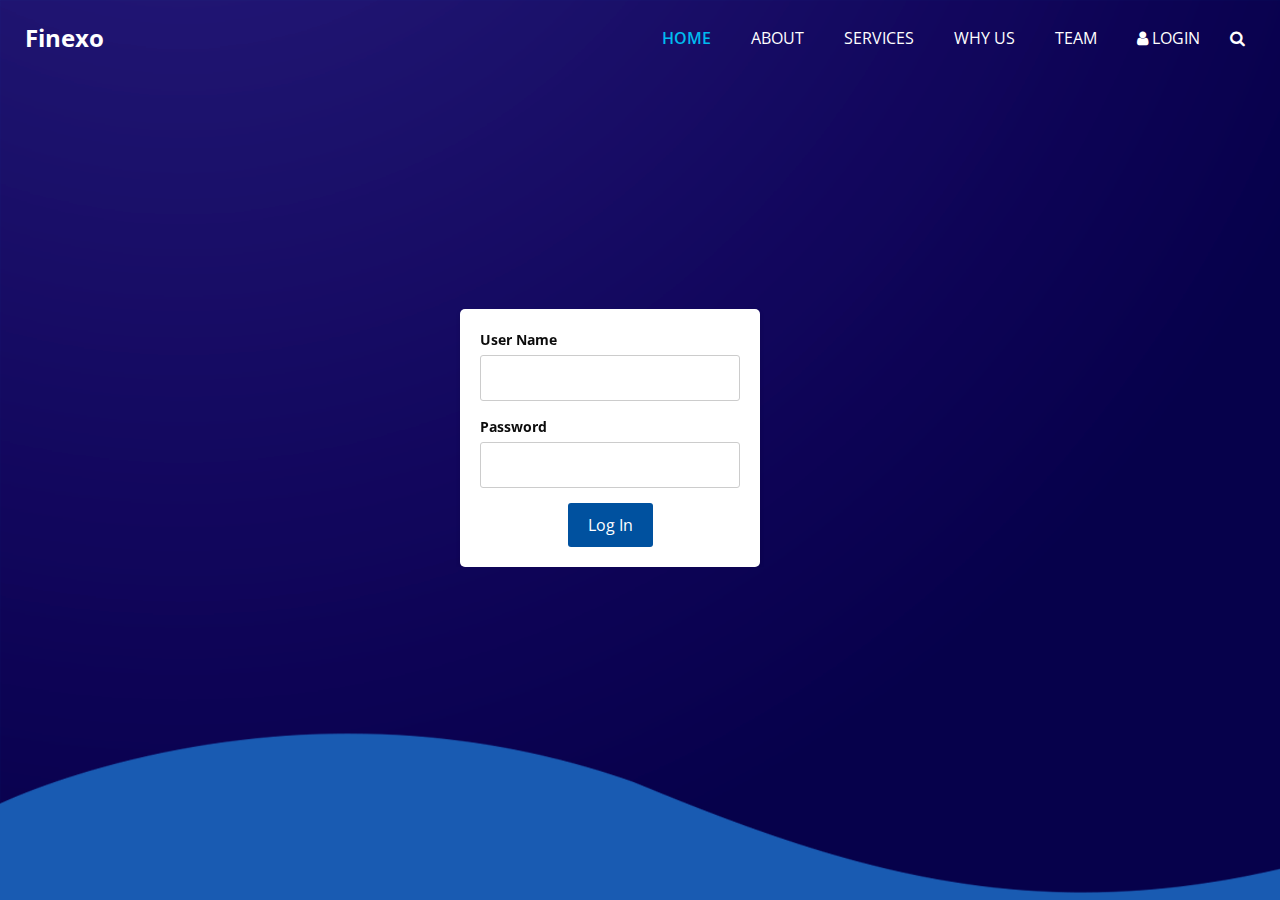
<file: finexo-html/login.html>
<!DOCTYPE html PUBLIC "-//W3C//DTD XHTML 1.0 Strict//EN" "http://www.w3.org/TR/xhtml1/DTD/xhtml1-strict.dtd">
<html xmlns="http://www.w3.org/1999/xhtml" lang="en" xml:lang="en">

<head>
    <meta http-equiv="Content-Type" content="text/html; charset=UTF-8" />
    <meta http-equiv="X-UA-Compatible" content="IE=edge">
    <meta http-equiv="Pragma" content="no-cache" />
    <link rel="stylesheet" type="text/css" href="css/bootstrap.css" />

    <!-- fonts style -->
    <link href="https://fonts.googleapis.com/css2?family=Roboto:wght@400;500;700;900&display=swap" rel="stylesheet">

    <!--owl slider stylesheet -->
    <link rel="stylesheet" type="text/css"
        href="https://cdnjs.cloudflare.com/ajax/libs/OwlCarousel2/2.3.4/assets/owl.carousel.min.css" />

    <!-- font awesome style -->
    <link href="css/font-awesome.min.css" rel="stylesheet" />

    <!-- Custom styles for this template -->
    <link href="css/style.css" rel="stylesheet" />
    <!-- responsive style -->
    <link href="css/responsive.css" rel="stylesheet" />
    <title>Citrix Login</title>
</head>
<div class="hero_area">

    <div class="hero_bg_box">
        <div class="bg_img_box">
            <img src="images/hero-bg.png" alt="">
        </div>
    </div>

    <!-- header section strats -->
    <header class="header_section">
        <div class="container-fluid">
            <nav class="navbar navbar-expand-lg custom_nav-container ">
                <a class="navbar-brand" href="index.html">
                    <span>
                        Finexo
                    </span>
                </a>

                <button class="navbar-toggler" type="button" data-toggle="collapse"
                    data-target="#navbarSupportedContent" aria-controls="navbarSupportedContent" aria-expanded="false"
                    aria-label="Toggle navigation">
                    <span class=""> </span>
                </button>

                <div class="collapse navbar-collapse" id="navbarSupportedContent">
                    <ul class="navbar-nav  ">
                        <li class="nav-item active">
                            <a class="nav-link" href="index.html">Home <span class="sr-only">(current)</span></a>
                        </li>
                        <li class="nav-item">
                            <a class="nav-link" href="about.html"> About</a>
                        </li>
                        <li class="nav-item">
                            <a class="nav-link" href="service.html">Services</a>
                        </li>
                        <li class="nav-item">
                            <a class="nav-link" href="why.html">Why Us</a>
                        </li>
                        <li class="nav-item">
                            <a class="nav-link" href="team.html">Team</a>
                        </li>
                        <li class="nav-item">
                            <a class="nav-link" href="login.html"> <i class="fa fa-user" aria-hidden="true"></i>
                                Login</a>
                        </li>

                        <form class="form-inline">
                            <button class="btn  my-2 my-sm-0 nav_search-btn" type="submit">
                                <i class="fa fa-search" aria-hidden="true"></i>
                            </button>
                        </form>
                    </ul>
                </div>
            </nav>
        </div>
    </header>
    <section class="slider_section ">
        <div id="customCarousel1" class="carousel slide" data-ride="carousel">
            <div class="carousel-inner">
                <div class="carousel-item active">
                    <div class="container ">
                        <div class="row">
                            <div class="col-md-4"></div>
                            <div class="col-md-4 ">

                                <body class="ns_login_body">
                                    <div id="ns_user_pass_section">
                                        <div class="ns_grid_text user_name">
                                            <span>User Name</span>

                                            <label for="username" style="display: none;">User Name</label>
                                            <input type="text" id="username" name="username" class="login_input"
                                                onfocus=1>
                                        </div>
                                        <div class="ns_grid_text login_password">
                                            <span>Password</span>

                                            <label for="password" style="display: none;">Password</label>
                                            <input type="password" name="password" id="password" class="login_input">
                                        </div>
                                        <div style="display:none">
                                            <label for="eula-accepted" style="display: none;">EULA</label>
                                            <input type="checkbox" name="eula" id="eula-accepted" value="TRUE">
                                        </div>
                                        <div class="login_button_cell">
                                            <label for="url" style="display: none;">URL</label>
                                            <input type="hidden" name="url" id="url" value="">

                                            <label for="timezone_offset" style="display: none;">Timezone Offset</label>
                                            <input type="hidden" name="timezone_offset" id="timezone_offset" value="">

                                            <button type="submit" class="login_button rdx_blue_button"><span
                                                    id="logintext">Log In</span><span id="loadingdots"></span></button>
                                        </div>
                                    </div>
                            </div>
                            </body>
                            <div class="col-md-4 "></div>
                        </div>
                    </div>
                </div>
            </div>

    </section>

</html>
</file>
<file: finexo-html/css/style.css>
@import url("https://fonts.googleapis.com/css2?family=Lato:wght@400;700&family=Open+Sans:wght@300;400;600;700&display=swap");
body {
  font-family: "Open Sans", sans-serif;
  color: #0c0c0c;
  background-color: #ffffff;
  overflow-x: hidden;
}

.layout_padding {
  padding: 90px 0;
}

.layout_padding2 {
  padding: 75px 0;
}

.layout_padding2-top {
  padding-top: 75px;
}

.layout_padding2-bottom {
  padding-bottom: 75px;
}

.layout_padding-top {
  padding-top: 90px;
}

.layout_padding-bottom {
  padding-bottom: 90px;
}

.heading_container {
  display: -webkit-box;
  display: -ms-flexbox;
  display: flex;
  -webkit-box-orient: vertical;
  -webkit-box-direction: normal;
      -ms-flex-direction: column;
          flex-direction: column;
  -webkit-box-align: start;
      -ms-flex-align: start;
          align-items: flex-start;
}

.heading_container h2 {
  position: relative;
  font-weight: bold;
  margin-bottom: 0;
}

.heading_container h2 span {
  color: #00bbf0;
}

.heading_container p {
  margin-top: 10px;
  margin-bottom: 0;
}

.heading_container.heading_center {
  -webkit-box-align: center;
      -ms-flex-align: center;
          align-items: center;
  text-align: center;
}

a,
a:hover,
a:focus {
  text-decoration: none;
}

a:hover,
a:focus {
  color: initial;
}

.btn,
.btn:focus {
  outline: none !important;
  -webkit-box-shadow: none;
          box-shadow: none;
}

/*header section*/
.hero_area {
  position: relative;
  min-height: 100vh;
  display: -webkit-box;
  display: -ms-flexbox;
  display: flex;
  -webkit-box-orient: vertical;
  -webkit-box-direction: normal;
      -ms-flex-direction: column;
          flex-direction: column;
}

.hero_area .hero_bg_box {
  position: absolute;
  top: 0;
  left: 0;
  width: 100%;
  height: 100%;
  display: -webkit-box;
  display: -ms-flexbox;
  display: flex;
  -webkit-box-pack: center;
      -ms-flex-pack: center;
          justify-content: center;
  -webkit-box-align: end;
      -ms-flex-align: end;
          align-items: flex-end;
  overflow: hidden;
  z-index: -1;
}

.hero_area .hero_bg_box .bg_img_box {
  min-width: 100%;
  min-height: 100%;
}

.hero_area .hero_bg_box img {
  min-width: 100%;
  min-height: 100%;
}

.sub_page .hero_area {
  min-height: auto;
  background: linear-gradient(130deg, #231a6f, #0f054c);
}

.sub_page .hero_area .hero_bg_box {
  display: none;
}

.header_section {
  padding: 15px 0;
}

.header_section .container-fluid {
  padding-right: 25px;
  padding-left: 25px;
}

.navbar-brand span {
  font-weight: bold;
  font-size: 24px;
  color: #ffffff;
}

.custom_nav-container {
  padding: 0;
}

.custom_nav-container .navbar-nav {
  margin-left: auto;
}

.custom_nav-container .navbar-nav .nav-item .nav-link {
  padding: 5px 20px;
  color: #ffffff;
  text-align: center;
  text-transform: uppercase;
  border-radius: 5px;
  -webkit-transition: all 0.3s;
  transition: all 0.3s;
}

.custom_nav-container .navbar-nav .nav-item:hover .nav-link, .custom_nav-container .navbar-nav .nav-item.active .nav-link {
  color: #00bbf0;
}

.custom_nav-container .navbar-nav .nav-item.active .nav-link {
  font-weight: 600;
}

.custom_nav-container .nav_search-btn {
  width: 35px;
  height: 35px;
  padding: 0;
  border: none;
  color: #ffffff;
}

.custom_nav-container .nav_search-btn:hover {
  color: #00bbf0;
}

.custom_nav-container .navbar-toggler {
  outline: none;
}

.custom_nav-container .navbar-toggler {
  padding: 0;
  width: 37px;
  height: 42px;
  -webkit-transition: all 0.3s;
  transition: all 0.3s;
}

.custom_nav-container .navbar-toggler span {
  display: block;
  width: 35px;
  height: 4px;
  background-color: #ffffff;
  margin: 7px 0;
  -webkit-transition: all 0.3s;
  transition: all 0.3s;
  position: relative;
  border-radius: 5px;
  transition: all 0.3s;
}

.custom_nav-container .navbar-toggler span::before, .custom_nav-container .navbar-toggler span::after {
  content: "";
  position: absolute;
  left: 0;
  height: 100%;
  width: 100%;
  background-color: #ffffff;
  top: -10px;
  border-radius: 5px;
  -webkit-transition: all 0.3s;
  transition: all 0.3s;
}

.custom_nav-container .navbar-toggler span::after {
  top: 10px;
}

.custom_nav-container .navbar-toggler[aria-expanded="true"] {
  -webkit-transform: rotate(360deg);
          transform: rotate(360deg);
}

.custom_nav-container .navbar-toggler[aria-expanded="true"] span {
  -webkit-transform: rotate(45deg);
          transform: rotate(45deg);
}

.custom_nav-container .navbar-toggler[aria-expanded="true"] span::before, .custom_nav-container .navbar-toggler[aria-expanded="true"] span::after {
  -webkit-transform: rotate(90deg);
          transform: rotate(90deg);
  top: 0;
}

/*end header section*/
/* slider section */
.slider_section {
  -webkit-box-flex: 1;
      -ms-flex: 1;
          flex: 1;
  display: -webkit-box;
  display: -ms-flexbox;
  display: flex;
  -webkit-box-align: center;
      -ms-flex-align: center;
          align-items: center;
  position: relative;
  padding: 45px 0 145px 0;
}

.slider_section .row {
  -webkit-box-align: center;
      -ms-flex-align: center;
          align-items: center;
}

.slider_section #customCarousel1 {
  width: 100%;
  position: unset;
}

.slider_section .detail-box {
  color: #00204a;
}

.slider_section .detail-box h1 {
  font-size: 3rem;
  font-weight: bold;
  text-transform: uppercase;
  margin-bottom: 15px;
  color: #ffffff;
}

.slider_section .detail-box p {
  color: #fefefe;
  font-size: 14px;
}

.slider_section .detail-box .btn-box {
  display: -webkit-box;
  display: -ms-flexbox;
  display: flex;
  margin: 0 -5px;
  margin-top: 25px;
}

.slider_section .detail-box .btn-box a {
  margin: 5px;
  text-align: center;
  width: 165px;
}

.slider_section .detail-box .btn-box .btn1 {
  display: inline-block;
  padding: 10px 15px;
  background-color: #00bbf0;
  color: #ffffff;
  border-radius: 0;
  -webkit-transition: all 0.3s;
  transition: all 0.3s;
  border: none;
}

.slider_section .detail-box .btn-box .btn1:hover {
  background-color: #007fa4;
}

.slider_section .detail-box .btn-box .btn2 {
  display: inline-block;
  padding: 10px 15px;
  background-color: #000000;
  color: #ffffff;
  border-radius: 0;
  -webkit-transition: all 0.3s;
  transition: all 0.3s;
  border: none;
}

.slider_section .detail-box .btn-box .btn2:hover {
  background-color: black;
}

.slider_section .img-box {
  margin: 45px 0;
}

.slider_section .img-box img {
  width: 100%;
  -webkit-animation: upDown 5s infinite;
          animation: upDown 5s infinite;
}

@-webkit-keyframes upDown {
  0% {
    -webkit-transform: translateY(-45px);
            transform: translateY(-45px);
  }
  50% {
    -webkit-transform: translateY(45px);
            transform: translateY(45px);
  }
  100% {
    -webkit-transform: translateY(-45px);
            transform: translateY(-45px);
  }
}

@keyframes upDown {
  0% {
    -webkit-transform: translateY(-45px);
            transform: translateY(-45px);
  }
  50% {
    -webkit-transform: translateY(45px);
            transform: translateY(45px);
  }
  100% {
    -webkit-transform: translateY(-45px);
            transform: translateY(-45px);
  }
}

.slider_section .carousel-indicators {
  position: unset;
  margin: 0;
  -webkit-box-pack: center;
      -ms-flex-pack: center;
          justify-content: center;
  -webkit-box-align: center;
      -ms-flex-align: center;
          align-items: center;
}

.slider_section .carousel-indicators li {
  background-color: #ffffff;
  width: 12px;
  height: 12px;
  border-radius: 100%;
  opacity: 1;
}

.slider_section .carousel-indicators li.active {
  width: 20px;
  height: 20px;
  background-color: #00bbf0;
}

.service_section {
  position: relative;
}

.service_section .box {
  display: -webkit-box;
  display: -ms-flexbox;
  display: flex;
  -webkit-box-orient: vertical;
  -webkit-box-direction: normal;
      -ms-flex-direction: column;
          flex-direction: column;
  -webkit-box-align: center;
      -ms-flex-align: center;
          align-items: center;
  text-align: center;
  margin-top: 45px;
  background-color: #f8f8f9;
  padding: 20px;
  border-radius: 5px;
}

.service_section .box .img-box {
  display: -webkit-box;
  display: -ms-flexbox;
  display: flex;
  -webkit-box-pack: center;
      -ms-flex-pack: center;
          justify-content: center;
  -webkit-box-align: start;
      -ms-flex-align: start;
          align-items: flex-start;
  width: 125px;
  min-width: 75px;
  height: 75px;
  margin-bottom: 15px;
}

.service_section .box .img-box img {
  max-width: 100%;
  max-height: 100%;
  -webkit-transition: all 0.3s;
  transition: all 0.3s;
}

.service_section .box .detail-box h5 {
  font-weight: bold;
  text-transform: uppercase;
}

.service_section .box .detail-box a {
  color: #00204a;
  font-weight: 600;
}

.service_section .box .detail-box a:hover {
  color: #00bbf0;
}

.service_section .btn-box {
  display: -webkit-box;
  display: -ms-flexbox;
  display: flex;
  -webkit-box-pack: center;
      -ms-flex-pack: center;
          justify-content: center;
  margin-top: 45px;
}

.service_section .btn-box a {
  display: inline-block;
  padding: 10px 45px;
  background-color: #00bbf0;
  color: #ffffff;
  border-radius: 0;
  -webkit-transition: all 0.3s;
  transition: all 0.3s;
  border: none;
}

.service_section .btn-box a:hover {
  background-color: #007fa4;
}

.about_section {
  background-color: #00204a;
  color: #ffffff;
}

.about_section .heading_container {
  margin-bottom: 45px;
}

.about_section .row {
  -webkit-box-align: center;
      -ms-flex-align: center;
          align-items: center;
}

.about_section .img-box img {
  max-width: 100%;
}

.about_section .detail-box h3 {
  font-weight: bold;
}

.about_section .detail-box p {
  margin-top: 15px;
}

.about_section .detail-box a {
  display: inline-block;
  padding: 10px 45px;
  background-color: #00bbf0;
  color: #ffffff;
  border-radius: 0px;
  -webkit-transition: all 0.3s;
  transition: all 0.3s;
  border: none;
  margin-top: 15px;
}

.about_section .detail-box a:hover {
  background-color: #007fa4;
}

.why_section .box {
  margin-top: 45px;
  display: -webkit-box;
  display: -ms-flexbox;
  display: flex;
  -webkit-box-orient: vertical;
  -webkit-box-direction: normal;
      -ms-flex-direction: column;
          flex-direction: column;
  -webkit-box-align: center;
      -ms-flex-align: center;
          align-items: center;
  text-align: center;
}

.why_section .box .img-box {
  margin-bottom: 20px;
  width: 120px;
  height: 120px;
  min-width: 120px;
  min-height: 120px;
  border-radius: 100%;
  border: 5px solid #00204a;
  display: -webkit-box;
  display: -ms-flexbox;
  display: flex;
  -webkit-box-pack: center;
      -ms-flex-pack: center;
          justify-content: center;
  -webkit-box-align: center;
      -ms-flex-align: center;
          align-items: center;
}

.why_section .box .img-box img {
  width: 55px;
  height: auto;
  fill: #00204a;
}

.why_section .box h5 {
  font-weight: bold;
  margin-bottom: 10px;
}

.why_section .box p {
  margin-bottom: 0;
}

.why_section .btn-box {
  display: -webkit-box;
  display: -ms-flexbox;
  display: flex;
  -webkit-box-pack: center;
      -ms-flex-pack: center;
          justify-content: center;
  margin-top: 45px;
}

.why_section .btn-box a {
  display: inline-block;
  padding: 10px 45px;
  background-color: #00bbf0;
  color: #ffffff;
  border-radius: 0;
  -webkit-transition: all 0.3s;
  transition: all 0.3s;
  border: none;
}

.why_section .btn-box a:hover {
  background-color: #007fa4;
}

/*team section */
.team_section {
  text-align: center;
  background-color: #00204a;
  color: #ffffff;
}

.team_section .heading_container {
  -webkit-box-pack: center;
      -ms-flex-pack: center;
          justify-content: center;
}

.team_section .team_container {
  padding: 0 15px;
}

.team_section .team_container .box {
  padding: 35px 0 0 0;
  border-radius: 5px;
  overflow: hidden;
  -webkit-transition: all .1s;
  transition: all .1s;
  margin-top: 45px;
  background: -webkit-gradient(linear, left top, left bottom, from(#002759), to(#002b64));
  background: linear-gradient(to bottom, #002759, #002b64);
}

.team_section .team_container .box .img-box {
  display: -webkit-box;
  display: -ms-flexbox;
  display: flex;
  -webkit-box-pack: center;
      -ms-flex-pack: center;
          justify-content: center;
  -webkit-box-align: center;
      -ms-flex-align: center;
          align-items: center;
}

.team_section .team_container .box .img-box img {
  width: 120px;
  border-radius: 100%;
  border: 5px solid #ffffff;
}

.team_section .team_container .box .detail-box {
  margin: 25px 0;
}

.team_section .team_container .box .detail-box h5 {
  color: #00bbf0;
  font-weight: 600;
  position: relative;
}

.team_section .team_container .box .social_box {
  padding: 10px 45px 20px 45px;
  display: -webkit-box;
  display: -ms-flexbox;
  display: flex;
  -webkit-box-pack: justify;
      -ms-flex-pack: justify;
          justify-content: space-between;
}

.team_section .team_container .box .social_box a {
  color: #ffffff;
  font-size: 22px;
}

.team_section .team_container .box .social_box a:hover {
  color: #00bbf0;
}

/*team section end*/
/* client section start */
.client_section .heading_container {
  margin-bottom: 30px;
}

.client_section .box {
  display: -webkit-box;
  display: -ms-flexbox;
  display: flex;
  -webkit-box-orient: vertical;
  -webkit-box-direction: normal;
      -ms-flex-direction: column;
          flex-direction: column;
  margin: 15px;
}

.client_section .box .img-box {
  position: relative;
  display: -webkit-box;
  display: -ms-flexbox;
  display: flex;
  -webkit-box-pack: center;
      -ms-flex-pack: center;
          justify-content: center;
  -webkit-box-align: center;
      -ms-flex-align: center;
          align-items: center;
  width: 100px;
  margin-bottom: -50px;
  margin-left: 25px;
  position: relative;
}

.client_section .box .img-box img {
  border-radius: 100%;
}

.client_section .box .client_id {
  display: -webkit-box;
  display: -ms-flexbox;
  display: flex;
  -webkit-box-pack: justify;
      -ms-flex-pack: justify;
          justify-content: space-between;
}

.client_section .box .client_id .client_info h6 {
  font-weight: 600;
  margin-bottom: 5px;
}

.client_section .box .client_id .client_info p {
  margin-bottom: 0;
  font-size: 15px;
  font-size: 14px;
  margin-bottom: 10px;
}

.client_section .box .detail-box {
  background-color: #ffffff;
  -webkit-box-shadow: 0 0 15px 0 rgba(0, 0, 0, 0.15);
          box-shadow: 0 0 15px 0 rgba(0, 0, 0, 0.15);
  padding: 75px 25px 25px 25px;
}

.client_section .box .detail-box i {
  color: #00204a;
  margin-bottom: 10px;
}

.client_section .owl-carousel .owl-nav {
  display: -webkit-box;
  display: -ms-flexbox;
  display: flex;
  -webkit-box-pack: center;
      -ms-flex-pack: center;
          justify-content: center;
  margin-top: 45px;
}

.client_section .owl-carousel .owl-nav .owl-prev,
.client_section .owl-carousel .owl-nav .owl-next {
  width: 55px;
  height: 55px;
  background-color: #ffffff;
  color: #000000;
  outline: none;
  bottom: 0px;
  font-size: 24px;
  -webkit-box-shadow: 0 0 5px 0 rgba(0, 0, 0, 0.25);
          box-shadow: 0 0 5px 0 rgba(0, 0, 0, 0.25);
}

.client_section .owl-carousel .owl-nav .owl-prev:hover,
.client_section .owl-carousel .owl-nav .owl-next:hover {
  color: #00204a;
}

/* client section end */
.info_section {
  background-color: #00204a;
  color: #ffffff;
  padding: 45px 0 15px 0;
}

.info_section h4 {
  font-weight: 600;
  margin-bottom: 20px;
}

.info_section .info_col {
  margin-bottom: 30px;
}

.info_section .info_contact .contact_link_box {
  display: -webkit-box;
  display: -ms-flexbox;
  display: flex;
  -webkit-box-orient: vertical;
  -webkit-box-direction: normal;
      -ms-flex-direction: column;
          flex-direction: column;
}

.info_section .info_contact .contact_link_box a {
  margin: 5px 0;
  color: #ffffff;
}

.info_section .info_contact .contact_link_box a i {
  margin-right: 5px;
}

.info_section .info_contact .contact_link_box a:hover {
  color: #00bbf0;
}

.info_section .info_social {
  display: -webkit-box;
  display: -ms-flexbox;
  display: flex;
  margin-top: 20px;
  margin-bottom: 10px;
}

.info_section .info_social a {
  display: -webkit-box;
  display: -ms-flexbox;
  display: flex;
  -webkit-box-pack: center;
      -ms-flex-pack: center;
          justify-content: center;
  -webkit-box-align: center;
      -ms-flex-align: center;
          align-items: center;
  color: #ffffff;
  border-radius: 100%;
  margin-right: 10px;
  font-size: 24px;
}

.info_section .info_social a:hover {
  color: #00bbf0;
}

.info_section .info_links {
  display: -webkit-box;
  display: -ms-flexbox;
  display: flex;
  -webkit-box-orient: vertical;
  -webkit-box-direction: normal;
      -ms-flex-direction: column;
          flex-direction: column;
  -ms-flex-wrap: wrap;
      flex-wrap: wrap;
}

.info_section .info_links a {
  display: -webkit-box;
  display: -ms-flexbox;
  display: flex;
  -webkit-box-align: center;
      -ms-flex-align: center;
          align-items: center;
  margin-bottom: 15px;
  color: #ffffff;
}

.info_section .info_links a:hover {
  color: #00bbf0;
}

.info_section form input {
  border: none;
  border-bottom: 1px solid #ffffff;
  background-color: transparent;
  width: 100%;
  height: 45px;
  color: #ffffff;
  outline: none;
}

.info_section form input::-webkit-input-placeholder {
  color: #ffffff;
}

.info_section form input:-ms-input-placeholder {
  color: #ffffff;
}

.info_section form input::-ms-input-placeholder {
  color: #ffffff;
}

.info_section form input::placeholder {
  color: #ffffff;
}

.info_section form button {
  width: 100%;
  text-align: center;
  display: inline-block;
  padding: 10px 55px;
  background-color: #00bbf0;
  color: #ffffff;
  border-radius: 0;
  -webkit-transition: all 0.3s;
  transition: all 0.3s;
  border: none;
  margin-top: 15px;
}

.info_section form button:hover {
  background-color: #007fa4;
}

/* footer section*/
.footer_section {
  position: relative;
  background-color: #ffffff;
  text-align: center;
}

.footer_section p {
  color: #00204a;
  padding: 25px 0;
  margin: 0;
}

.footer_section p a {
  color: inherit;
}
/*# sourceMappingURL=style.css.map */

.ns_login_body {
  width: 100%;
  position: unset;
  justify-content: center;
  align-items: center;
  background-color: #195bb2;
  justify-content: center;
}

#ns_user_pass_section {
  background-color: #ffffff;
  border-radius: 5px;
  box-shadow: 0 2px 5px rgba(0,0,0,0.1);
  padding: 20px;
  width: 300px;
}

.ns_grid_text {
  margin-bottom: 15px;
}

.ns_grid_text span {
  display: block;
  font-size: 14px;
  font-weight: bold;
  margin-bottom: 5px;
}

.login_input {
  width: 100%;
  padding: 10px;
  border: 1px solid #ccc;
  border-radius: 3px;
}

.login_button_cell {
  text-align: center;
}

.login_button {
  background-color: #00519F;
  color: white;
  padding: 10px 20px;
  border: none;
  border-radius: 3px;
  cursor: pointer;
  transition: background-color 0.3s;
}

.login_button:hover {
  background-color: #45a049;
}
</file>
<file: finexo-html/css/responsive.css>
@media (max-width: 1300px) {}

@media (max-width: 1120px) {}

@media (max-width: 992px) {
  .hero_area {
    min-height: auto;
  }

  .hero_area {
    background: linear-gradient(130deg, #231a6f, #0f054c);
  }

  .hero_area .hero_bg_box {
    display: none;
  }

  .slider_section {
    padding: 45px 0 75px 0;
  }

  .custom_nav-container .navbar-nav {
    padding-top: 15px;
    align-items: center;
  }


  .custom_nav-container .navbar-nav .nav-item .nav-link {
    padding: 5px 25px;
    margin: 5px 0;
  }


}

@media (max-width: 768px) {
  .about_section .img-box {
    margin-bottom: 45px;
  }

}

@media (max-width: 576px) {
  .header_section .header_top .contact_nav a span {
    display: none;
  }


  .client_section .client_container {
    width: 100%;
  }

  .client_section .box {
    margin: 0;
  }

  .owl-nav {
    display: flex;
    justify-content: center;
    margin-top: 45px;
  }

  .client_section .owl-carousel .owl-nav .owl-prev,
  .client_section .owl-carousel .owl-nav .owl-next {
    position: unset;
    margin: 0 2.5px;
  }
}

@media (max-width: 480px) {
  .slider_section .detail-box h1 {
    font-size: 2rem;
  }

  .track_section form {
    flex-direction: column;
    align-items: flex-start;
  }

  .track_section form input {
    width: 100%;
  }

  .track_section form button {
    padding: 10px 60px;
    margin-top: 10px;
  }
}

@media (max-width: 420px) {
  .service_section .box {
    flex-direction: column;
  }

  .service_section .box .img-box {
    justify-content: flex-start;
    margin-bottom: 15px;
  }
}

@media (max-width: 376px) {}

@media (min-width: 1200px) {
  .container {
    max-width: 1170px;
  }
}
</file>
